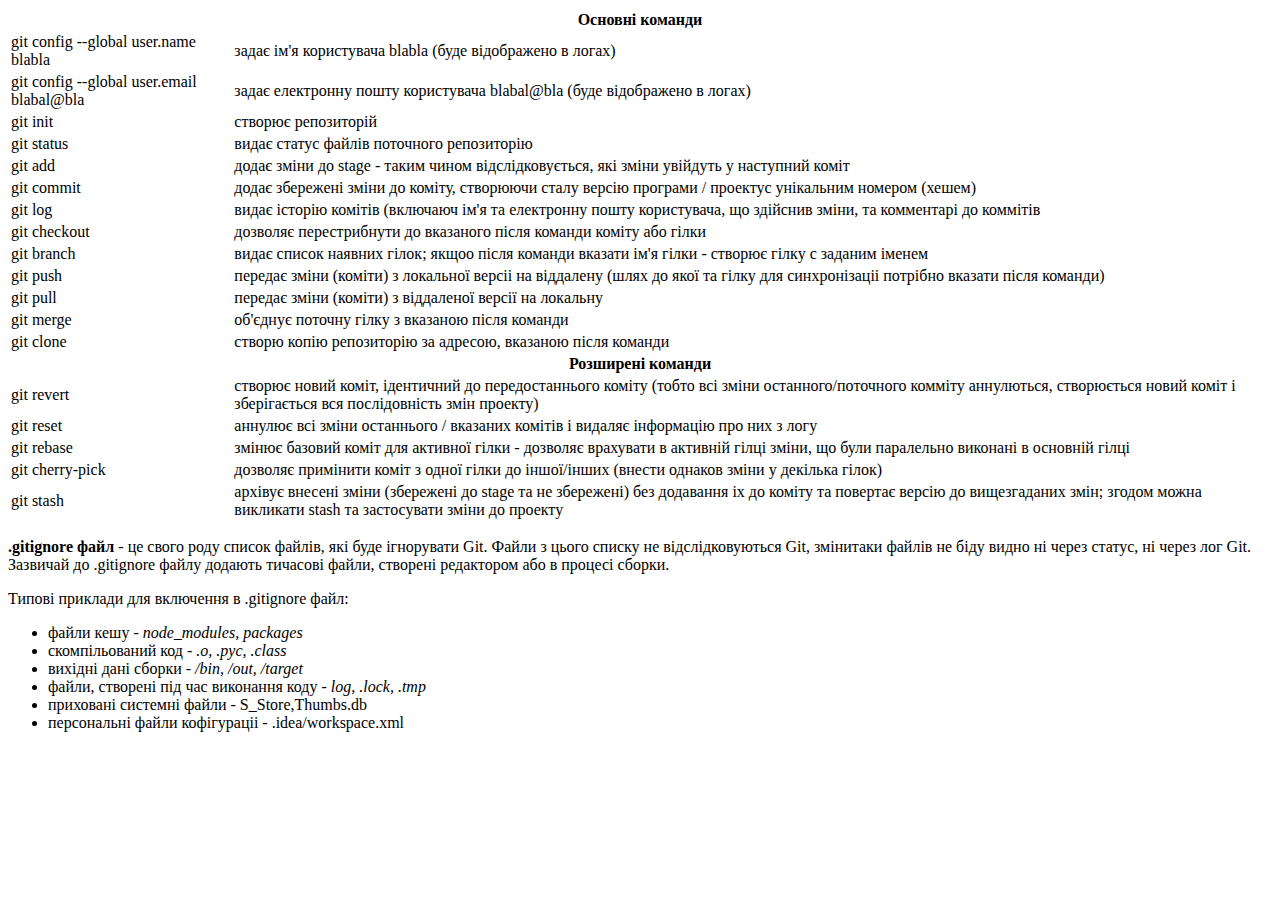
<file: hw1/index.html>
<!DOCTYPE html>
<html lang="en">
  <head>
    <meta charset="UTF-8" />
    <meta name="viewport" content="width=device-width, initial-scale=1.0" />
    <title>Git</title>
  </head>

  <body font-family: sans-serif>
    <!--Tips in table-->
    <table align="center">
      <thead>
        <th colspan="2">Основні команди</th>
      </thead>
      <tbody>
        <tr>
          <td>git config --global user.name blabla</td>
          <td>задає ім'я користувача blabla (буде відображено в логах)</td>
        </tr>
        <tr>
          <td>git config --global user.email blabal@bla</td>
          <td>
            задає електронну пошту користувача blabal@bla (буде відображено в
            логах)
          </td>
        </tr>
        <tr>
          <td>git init</td>
          <td>створює репозиторій</td>
        </tr>

        <tr>
          <td>git status</td>
          <td>видає статус файлів поточного репозиторію</td>
        </tr>
        <tr>
          <td>git add</td>
          <td>
            додає зміни до stage - таким чином відслідковується, які зміни
            увійдуть у наступний коміт
          </td>
        </tr>
        <tr>
          <td>git commit</td>
          <td>
            додає збережені зміни до коміту, створюючи сталу версію програми /
            проектус унікальним номером (хешем)
          </td>
        </tr>
        <tr>
          <td>git log</td>
          <td>
            видає історію комітів (включаюч ім'я та електронну пошту
            користувача, що здійснив зміни, та комментарі до коммітів
          </td>
        </tr>
        <tr>
          <td>git checkout</td>
          <td>
            дозволяє перестрибнути до вказаного після команди коміту або гілки
          </td>
        </tr>
        <tr>
          <td>git branch</td>
          <td>
            видає список наявних гілок; якщоо після команди вказати ім'я гілки -
            створює гілку с заданим іменем
          </td>
        </tr>
        <tr>
          <td>git push</td>
          <td>
            передає зміни (коміти) з локальної версіі на віддалену (шлях до якої
            та гілку для синхронізаціі потрібно вказати після команди)
          </td>
        </tr>
        <tr>
          <td>git pull</td>
          <td>передає зміни (коміти) з віддаленої версії на локальну</td>
        </tr>
        <tr>
          <td>git merge</td>
          <td>об'єднує поточну гілку з вказаною після команди</td>
        </tr>
        <tr>
          <td>git clone</td>
          <td>створю копію репозиторію за адресою, вказаною після команди</td>
        </tr>
      </tbody>
      <thead>
        <th colspan="2">Розширені команди</th>
      </thead>
      <tbody>
        <tr>
          <td>git revert</td>
          <td>
            створює новий коміт, ідентичний до передостаннього коміту (тобто всі
            зміни останного/поточного комміту аннулються, створюється новий
            коміт і зберігається вся послідовність змін проекту)
          </td>
        </tr>
        <tr>
          <td>git reset</td>
          <td>
            аннулює всі зміни останнього / вказаних комітів і видаляє інформацію
            про них з логу
          </td>
        </tr>
        <tr>
          <td>git rebase</td>
          <td>
            змінює базовий коміт для активної гілки - дозволяє врахувати в
            активній гілці зміни, що були паралельно виконані в основній гілці
          </td>
        </tr>
        <tr>
          <td>git cherry-pick</td>
          <td>
            дозволяє примінити коміт з одної гілки до іншої/інших (внести
            однаков зміни у декілька гілок)
          </td>
        </tr>
        <tr>
          <td>git stash</td>
          <td>
            архівує внесені зміни (збережені до stage та не збережені) без
            додавання іх до коміту та повертає версію до вищезгаданих змін;
            згодом можна викликати stash та застосувати зміни до проекту
          </td>
        </tr>
      </tbody>
    </table>

    <!--.gitignore file about-->
    <div>
      <p>
        <b>.gitignore файл</b> - це свого роду список файлів, які буде
        ігнорувати Git. Файли з цього списку не відслідковуються Git, змінитаки
        файлів не біду видно ні через статус, ні через лог Git. Зазвичай до
        .gitignore файлу додають тичасові файли, створені редактором або в
        процесі сборки.
      </p>
      <p>Типові приклади для включення в .gitignore файл:</p>
      <ul>
        <li>файли кешу - <i>node_modules, packages</i></li>
        <li>скомпільований код - <i>.o, .pyc, .class</i></li>
        <li>вихідні дані сборки - <i>/bin, /out, /target</i></li>
        <li>
          файли, створені під час виконання коду - <i>log, .lock, .tmp</i>
        </li>
        <li>приховані системні файли - S_Store,Thumbs.db</li>
        <li>персональні файли кофігураціі - .idea/workspace.xml</li>
      </ul>
    </div>
  </body>
</html>
</file>
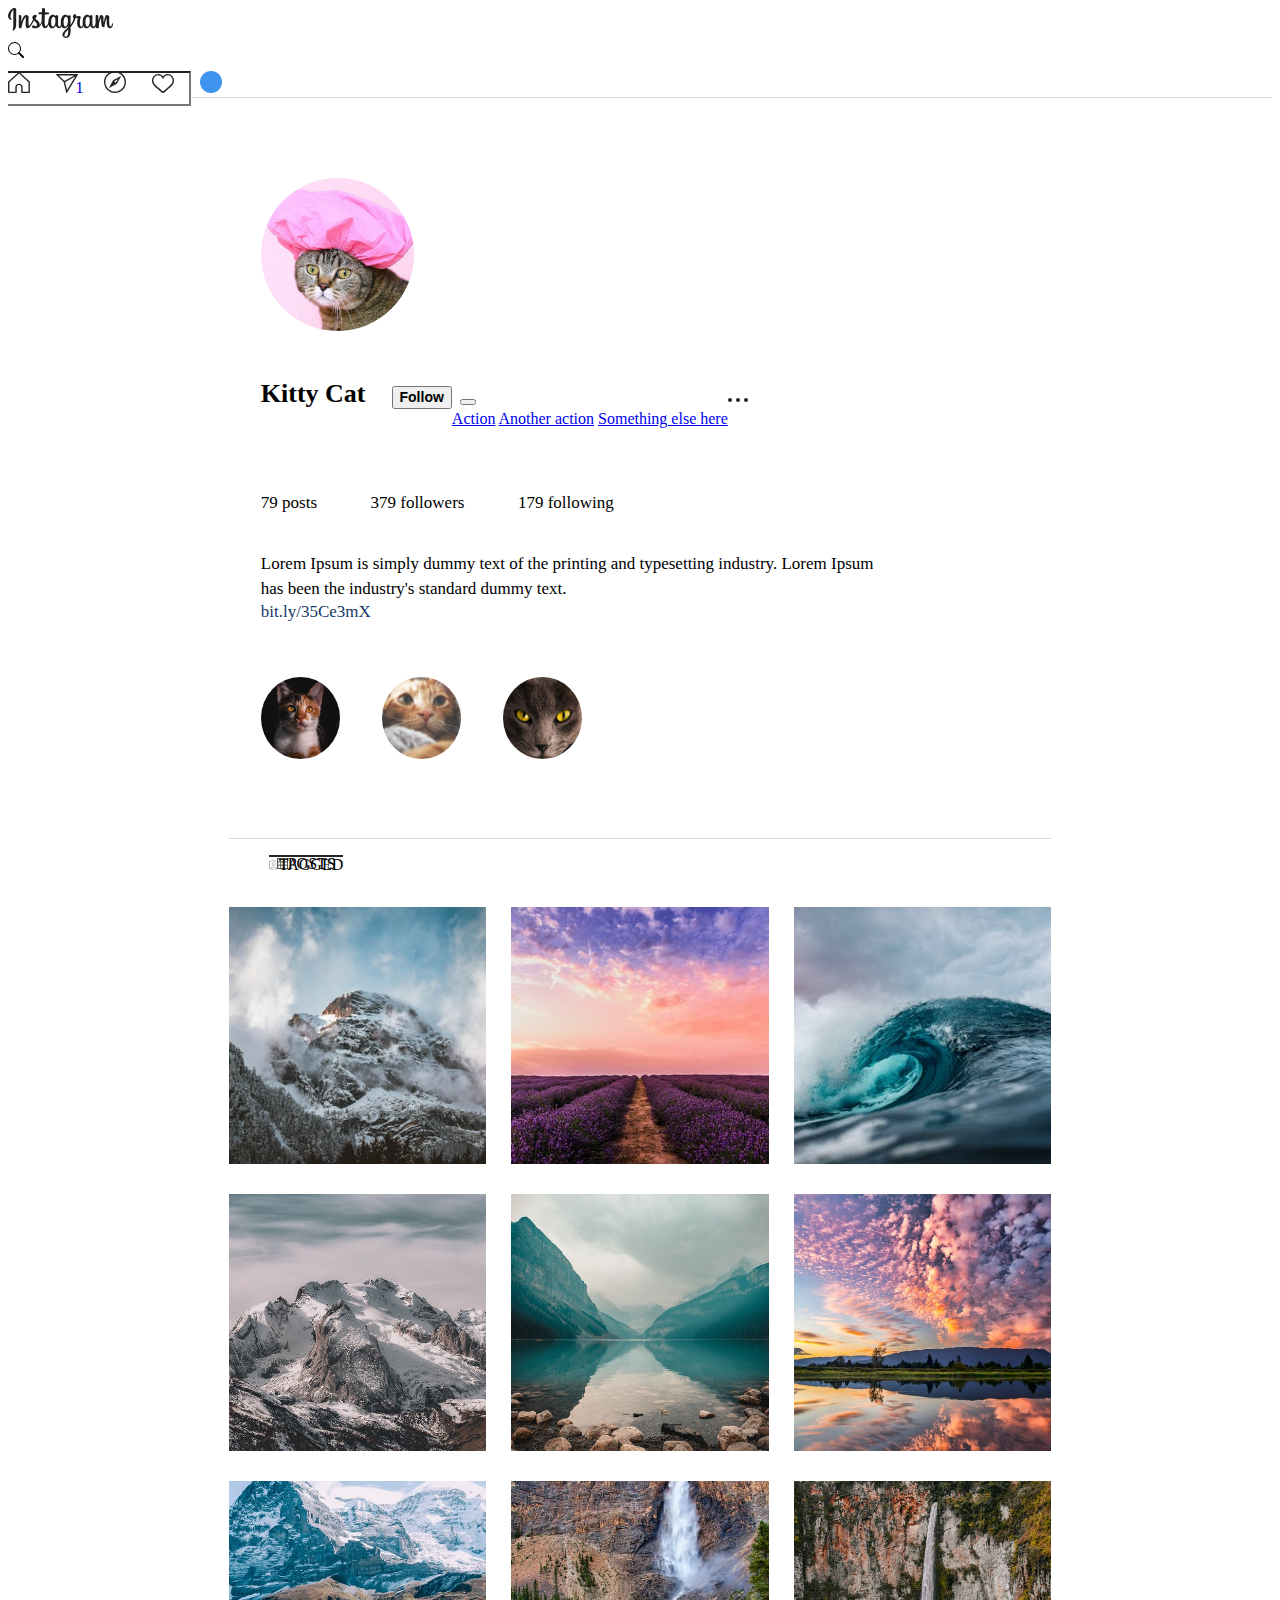
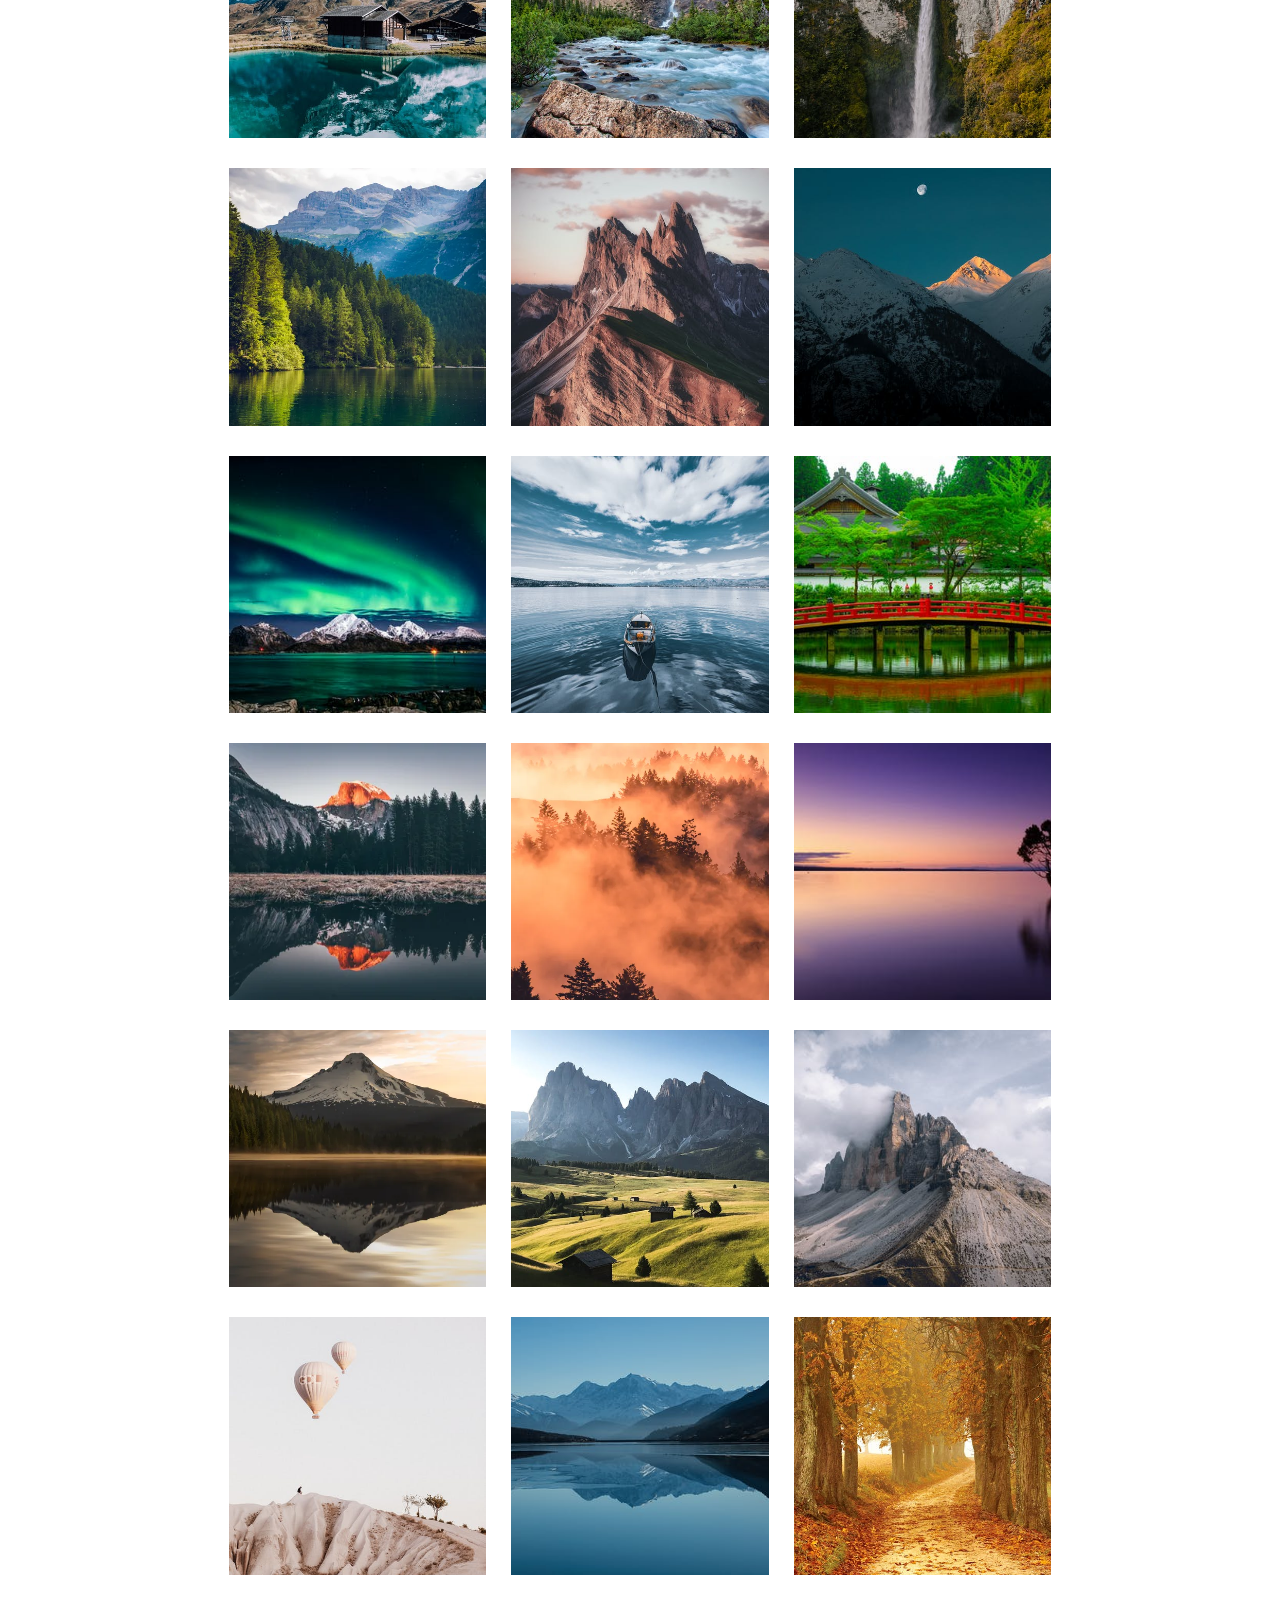
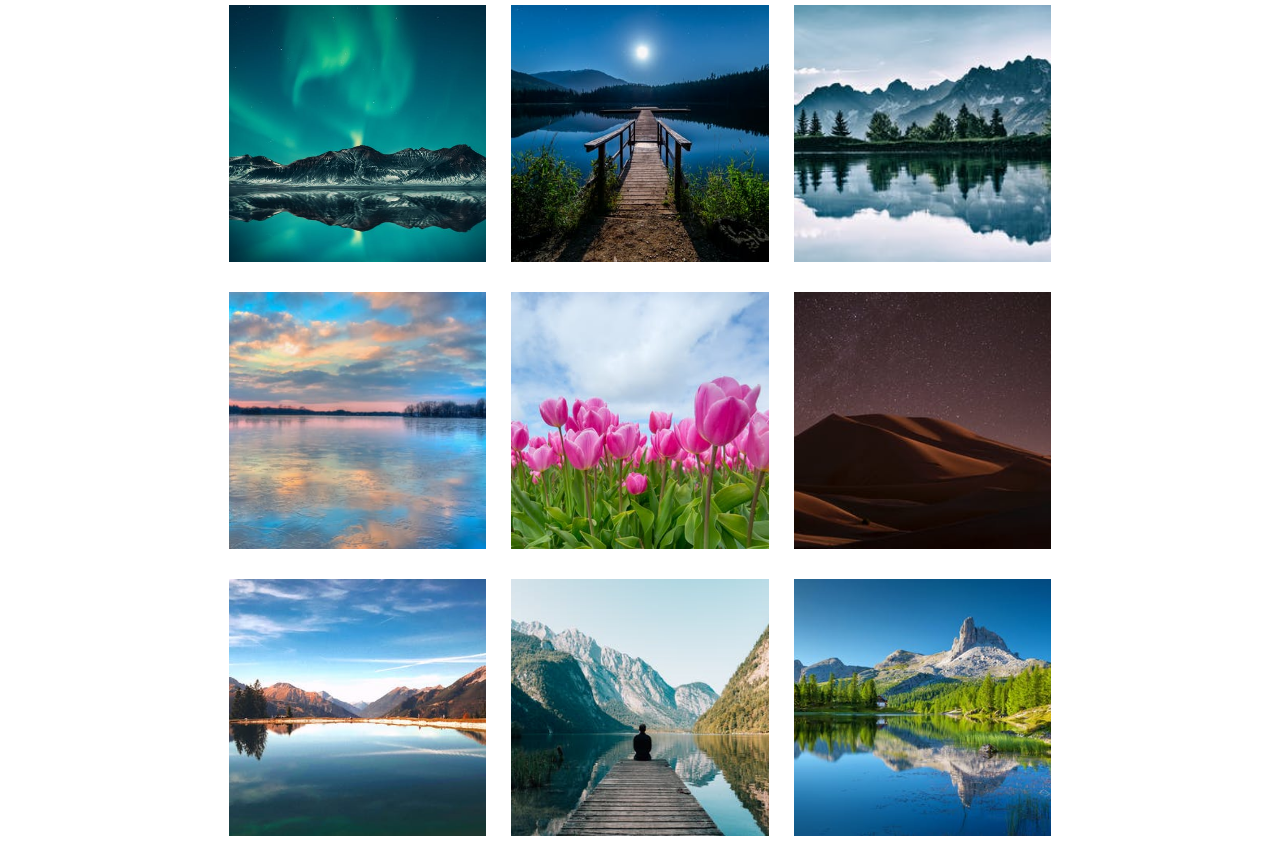
<file: hw10/index.html>
<!DOCTYPE html>
<html lang="en">

<head>
    <meta charset="UTF-8" />
    <meta name="viewport" content="width=device-width, initial-scale=1.0б shrink-to-fit=no" />

    <link rel="stylesheet" href="https://stackpath.bootstrapcdn.com/bootstrap/4.5.0/css/bootstrap.min.css"
        integrity="sha384-9aIt2nRpC12Uk9gS9baDl411NQApFmC26EwAOH8WgZl5MYYxFfc+NcPb1dKGj7Sk" crossorigin="anonymous">
   
 
    <link rel="stylesheet" href="index.css" />
    <title>HW_10</title>
</head>

<body>

    <nav class="navbar justify-content-around">
        <a class="navbar-brand" href="#">
            <img src="img/logo.svg" width="105" height="30" alt="Instagram" loading="lazy">
        </a>
        <div class="input-group">
            <div class="input-group-prepend">
                <span class="input-group-text"><svg width="1em" height="1em" viewBox="0 0 16 16" class="bi bi-search" fill="currentColor"
                    xmlns="http://www.w3.org/2000/svg">
                    <path fill-rule="evenodd"
                        d="M10.442 10.442a1 1 0 0 1 1.415 0l3.85 3.85a1 1 0 0 1-1.414 1.415l-3.85-3.85a1 1 0 0 1 0-1.415z" />
                    <path fill-rule="evenodd"
                        d="M6.5 12a5.5 5.5 0 1 0 0-11 5.5 5.5 0 0 0 0 11zM13 6.5a6.5 6.5 0 1 1-13 0 6.5 6.5 0 0 1 13 0z" />
                </svg></span>
            </div>
            <input class="form-control" aria-label="With textarea"></input>
        </div>
               
            <div class="navbar-nav flex-row">
                <a class="nav-item nav-link" href="#"><img src="img/home.svg" alt="Home"></a>
                <a class="nav-item nav-link" href="#"><img src="img/message.svg" alt="Direct mesages"><span class="badge badge-danger badge-message">1</span></a>
                <a class="nav-item nav-link" href="#"><img src="img/compass.svg" alt="Locations"></a>
                <a class="nav-item nav-link" href="#"><img src="img/heart.svg" alt="Liked posts"></a>
                <a class="nav-item nav-link" href="#"><img src="img/circle.svg" alt="Main page"></a>
            </div>
        
    </nav>

<div class="media">
    <img src="img/my_ava.jpeg" class="mr-3 my-ava" alt="This is my photo">
    <div class="media-body">
        <div class="heading-wrapper">
        <h5 class="mt-0">Kitty Cat</h5>
        <button type="button" class="btn btn-primary">Follow</button>
        <div class="btn-group">
        <div class="dropdown">
            <button class="btn btn-primary dropdown-toggle" type="button" id="dropdownMenuButton" data-toggle="dropdown"
                aria-haspopup="true" aria-expanded="false">                
            </button>
            <div class="dropdown-menu" aria-labelledby="dropdownMenuButton">
                <a class="dropdown-item" href="#">Action</a>
                <a class="dropdown-item" href="#">Another action</a>
                <a class="dropdown-item" href="#">Something else here</a>
            </div>
        </div>
        </div>
        <div class="dot-wrapper">
            <svg height="4" width="4">
                <circle cx="2" cy="2" r="2" stroke="black" stroke-width="0" fill="#262626" />
            </svg>
            <svg height="4" width="4">
                <circle cx="2" cy="2" r="2" stroke="black" stroke-width="0" fill="#262626" />
            </svg>
            <svg height="4" width="4">
                <circle cx="2" cy="2" r="2" stroke="black" stroke-width="0" fill="#262626" />
            </svg>            
    </div>
       
</div>
        <div class="wrap-stat">
            <p class="stat">79 posts</p>
            <p class="stat">379 followers</p>
            <p class="stat">179 following</p>
        </div>
        <p class="text" >Lorem Ipsum is simply dummy text of the printing and typesetting industry. Lorem Ipsum has been the industry's standard
        dummy text.</p>
        <a href="#" class="link">bit.ly/35Ce3mX</a>
    </div>
</div>
        <div class="reco-wrapper">
            <img src="img/ava1.jpeg" alt="Recommendations photos" class="reco-img">
            <img src="img/ava2.jpeg" alt="Recommendations photos" class="reco-img">
            <img src="img/ava3.jpeg" alt="Recommendations photos" class="reco-img">
        </div>

<div class="wrap-gallery">
    <div id="carouselExampleIndicators" class="carousel slide" data-ride="carousel">
        <ol class="carousel-indicators">
            <li data-target="#carouselExampleIndicators" data-slide-to="0" role="button"  class="active">
                <svg class="btn-img" width="11" height="11"
                    viewBox="0 0 11 11" fill="none" xmlns="http://www.w3.org/2000/svg">
                    <path  fill-rule="evenodd" clip-rule="evenodd"
                        d="M10.6333 0H0.366667C0.171111 0 0 0.171111 0 0.366667V10.6333C0 10.8289 0.171111 11 0.366667 11H10.6333C10.8289 11 11 10.8289 11 10.6333V0.366667C11 0.171111 10.8289 0 10.6333 0ZM0.733333 0.733333H3.42222V3.42222H0.733333V0.733333ZM0.733333 4.15556H3.42222V6.84444H0.733333V4.15556ZM3.42222 10.2667H0.733333V7.57778H3.42222V10.2667ZM6.84444 10.2667H4.15556V7.57778H6.84444V10.2667ZM6.84444 6.84444H4.15556V4.15556H6.84444V6.84444ZM6.84444 3.42222H4.15556V0.733333H6.84444V3.42222ZM10.2667 10.2667H7.57778V7.57778H10.2667V10.2667ZM10.2667 6.84444H7.57778V4.15556H10.2667V6.84444ZM10.2667 3.42222H7.57778V0.733333H10.2667V3.42222Z"
                        fill="#262626" />
                </svg>
                <span>Posts</span>
            </li>
            <li data-target="#carouselExampleIndicators" data-slide-to="1" role="button" >
                <svg  class="btn-img"  width="11" height="11" viewBox="0 0 11 11" fill="none" xmlns="http://www.w3.org/2000/svg">
                    <path 
                        d="M9.59575 1.18066H6.99787C6.88085 1.18066 6.76383 1.1339 6.67021 1.04038L5.73404 0.105207C5.59362 -0.0350691 5.38298 -0.0350691 5.24255 0.105207L4.30638 1.04038C4.21277 1.1339 4.09574 1.18066 3.97872 1.18066H1.40426C0.631915 1.18066 0 1.8119 0 2.58342V9.59724C0 10.3688 0.631915 11 1.40426 11H9.59575C10.3681 11 11 10.3688 11 9.59724V2.58342C11 1.8119 10.3681 1.18066 9.59575 1.18066ZM2.71489 10.2986C2.57447 10.2986 2.45745 10.1583 2.48085 10.0181C2.64468 9.26993 3.3 8.70882 4.07234 8.70882H6.88085C7.6766 8.70882 8.33191 9.26993 8.47234 10.0181C8.49574 10.1583 8.37872 10.2986 8.2383 10.2986H2.71489ZM10.2979 9.59724C10.2979 9.99469 9.99362 10.2986 9.59575 10.2986H9.45532C9.3383 10.2986 9.24468 10.2051 9.22128 10.0882C9.08085 8.91923 8.09787 8.00744 6.90426 8.00744H4.09574C2.90213 8.00744 1.89574 8.91923 1.77872 10.0882C1.75532 10.2051 1.6617 10.2986 1.54468 10.2986H1.40426C1.00638 10.2986 0.702128 9.99469 0.702128 9.59724V2.58342C0.702128 2.18597 1.00638 1.88204 1.40426 1.88204H4.00213C4.30638 1.88204 4.61064 1.76514 4.82128 1.53135L5.5 0.853347L6.17872 1.53135C6.38936 1.74176 6.69362 1.88204 6.99787 1.88204H9.59575C9.99362 1.88204 10.2979 2.18597 10.2979 2.58342V9.59724ZM5.5 2.81722C4.25957 2.81722 3.25319 3.82253 3.25319 5.06164C3.25319 6.30074 4.25957 7.30606 5.5 7.30606C6.74043 7.30606 7.74681 6.30074 7.74681 5.06164C7.74681 3.82253 6.74043 2.81722 5.5 2.81722ZM5.5 6.5813C4.65745 6.5813 3.95532 5.90329 3.95532 5.03826C3.95532 4.1966 4.63404 3.49522 5.5 3.49522C6.36596 3.49522 7.04468 4.17322 7.04468 5.03826C7.04468 5.87991 6.34255 6.5813 5.5 6.5813Z"
                        fill="#8E8E8E" />
                </svg>
                <span>Tagged</span>
            </li>
    
        </ol>
  
    
    <div class="carousel-inner">
        <div class="carousel-item active">
            <div class="container">
            <div class='img-wrap'><img src="img/pexels-photo-1130847.jpeg" aria-hidden="true" class="photo"></div>
            <div class='img-wrap'><img src="img/pexels-photo-1166209.jpeg" aria-hidden="true" class="photo"></div>
            <div class='img-wrap'><img src="img/pexels-photo-1295138.jpeg" aria-hidden="true" class="photo"></div>
            <div class='img-wrap'><img src="img/pexels-photo-1366919.jpeg" aria-hidden="true" class="photo"></div>
            <div class='img-wrap'><img src="img/pexels-photo-1450082.jpeg" aria-hidden="true" class="photo"></div>
            <div class='img-wrap'><img src="img/pexels-photo-1486974.jpeg" aria-hidden="true" class="photo"></div>
            <div class='img-wrap'><img src="img/pexels-photo-1586298.jpeg" aria-hidden="true" class="photo"></div>
            <div class='img-wrap'><img src="img/pexels-photo-1598073.jpeg" aria-hidden="true" class="photo"></div>
            <div class='img-wrap'><img src="img/pexels-photo-1620372.jpeg" aria-hidden="true" class="photo"></div>
            <div class='img-wrap'><img src="img/pexels-photo-1666021.webp" aria-hidden="true" class="photo"></div>
            <div class='img-wrap'><img src="img/pexels-photo-1670187.jpeg" aria-hidden="true" class="photo"></div>
            <div class='img-wrap'><img src="img/pexels-photo-1785493.jpeg" aria-hidden="true" class="photo"></div>
            <div class='img-wrap'><img src="img/pexels-photo-1933239.jpeg" aria-hidden="true" class="photo"></div>
            <div class='img-wrap'><img src="img/pexels-photo-2123573.jpeg" aria-hidden="true" class="photo"></div>
            <div class='img-wrap'><img src="img/pexels-photo-234510.jpeg" aria-hidden="true" class="photo"></div>
        </div>
        </div> 

        <div class="carousel-item">
            <div class="container">
            <div class='img-wrap'><img src="img/pexels-photo-2440021.webp" aria-hidden="true" class="photo"></div>
            <div class='img-wrap'><img src="img/pexels-photo-2440061.webp" aria-hidden="true" class="photo"></div>
            <div class='img-wrap'><img src="img/pexels-photo-258109.jpeg" aria-hidden="true" class="photo"></div>
            <div class='img-wrap'><img src="img/pexels-photo-2613946.webp" aria-hidden="true" class="photo"></div>
            <div class='img-wrap'><img src="img/pexels-photo-2664483.jpeg" aria-hidden="true" class="photo"></div>
            <div class='img-wrap'><img src="img/pexels-photo-3022417.jpeg" aria-hidden="true" class="photo"></div>
            <div class='img-wrap'><img src="img/pexels-photo-3377538.jpeg" aria-hidden="true" class="photo"></div>
            <div class='img-wrap'><img src="img/pexels-photo-346529.jpeg" aria-hidden="true" class="photo"></div>
            <div class='img-wrap'><img src="img/pexels-photo-358238.jpeg" aria-hidden="true" class="photo"></div>
            <div class='img-wrap'><img src="img/pexels-photo-3617500.jpeg" aria-hidden="true" class="photo"></div>
            <div class='img-wrap'><img src="img/pexels-photo-414612.jpeg" aria-hidden="true" class="photo"></div>
            <div class='img-wrap'><img src="img/pexels-photo-459225.jpeg" aria-hidden="true" class="photo"></div>
            <div class='img-wrap'><img src="img/pexels-photo-53893.jpeg" aria-hidden="true" class="photo"></div>
            <div class='img-wrap'><img src="img/pexels-photo-589697.jpeg" aria-hidden="true" class="photo"></div>
            <div class='img-wrap'><img src="img/pexels-photo-847402.jpeg" aria-hidden="true" class="photo"></div>
            <div class='img-wrap'><img src="img/pexels-photo-620337.jpeg" aria-hidden="true" class="photo"></div>
            <div class='img-wrap'><img src="img/pexels-photo-747964.jpeg" aria-hidden="true" class="photo"></div>
            <div class='img-wrap'><img src="img/pexels-photo-753325.jpeg" aria-hidden="true" class="photo"></div>
        </div> 
        </div>
        
    </div>

    
</div>


<script src="https://code.jquery.com/jquery-3.5.1.slim.min.js"
    integrity="sha384-DfXdz2htPH0lsSSs5nCTpuj/zy4C+OGpamoFVy38MVBnE+IbbVYUew+OrCXaRkfj"
    crossorigin="anonymous"></script>
<script src="https://cdn.jsdelivr.net/npm/popper.js@1.16.0/dist/umd/popper.min.js"
    integrity="sha384-Q6E9RHvbIyZFJoft+2mJbHaEWldlvI9IOYy5n3zV9zzTtmI3UksdQRVvoxMfooAo"
    crossorigin="anonymous"></script>
<script src="https://stackpath.bootstrapcdn.com/bootstrap/4.5.0/js/bootstrap.min.js"
    integrity="sha384-OgVRvuATP1z7JjHLkuOU7Xw704+h835Lr+6QL9UvYjZE3Ipu6Tp75j7Bh/kR0JKI"
    crossorigin="anonymous"></script>
    <script>
        $('.carousel').carousel()
    </script>
</body>
</html>
</file>
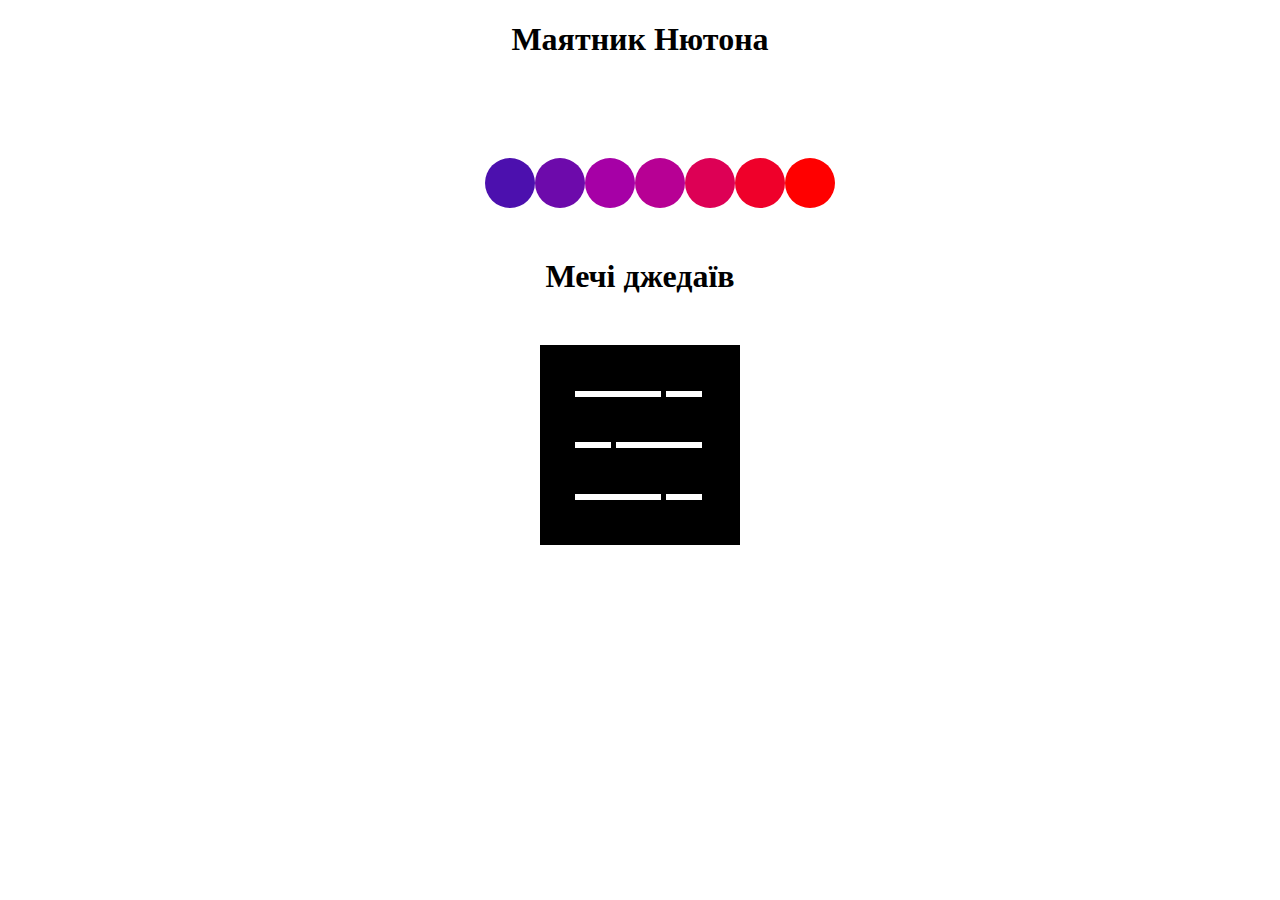
<file: hw11/index.html>
<!DOCTYPE html>
<html lang="en">

<head>
    <meta charset="UTF-8" />
    <meta name="viewport" content="width=device-width, initial-scale=1.0б shrink-to-fit=no" />
    <link href="http://site.kz/css/reset.css" rel="stylesheet" type="text/css" />
   
    <link rel="stylesheet" href="index.css" />
    <title>HW_11</title>
</head>

<body>
    <h1>Маятник Нютона</h1>
<ul class="wrap-cradle">
    <li class="ball"></li>
    <li class="ball"></li>
    <li class="ball"></li>
    <li class="ball"></li>
    <li class="ball"></li>
    <li class="ball"></li>
    <li class="ball"></li>
</ul>


    <h1>Мечі джедаїв</h1>
    <div class="wrap-swords">
        <div class="sward hide">

            <div class="long-sward"></div>
            <div class="short-sward"></div>
        </div>

        <div class="sward top">

            <div class="short-sward green"></div>
            <div class="long-sward green"></div>
        </div>

        <div class="sward under">
            <div class="long-sward red"></div>
            <div class="short-sward red"></div>
        </div>

    </div>
    
</body>

</html>
</file>
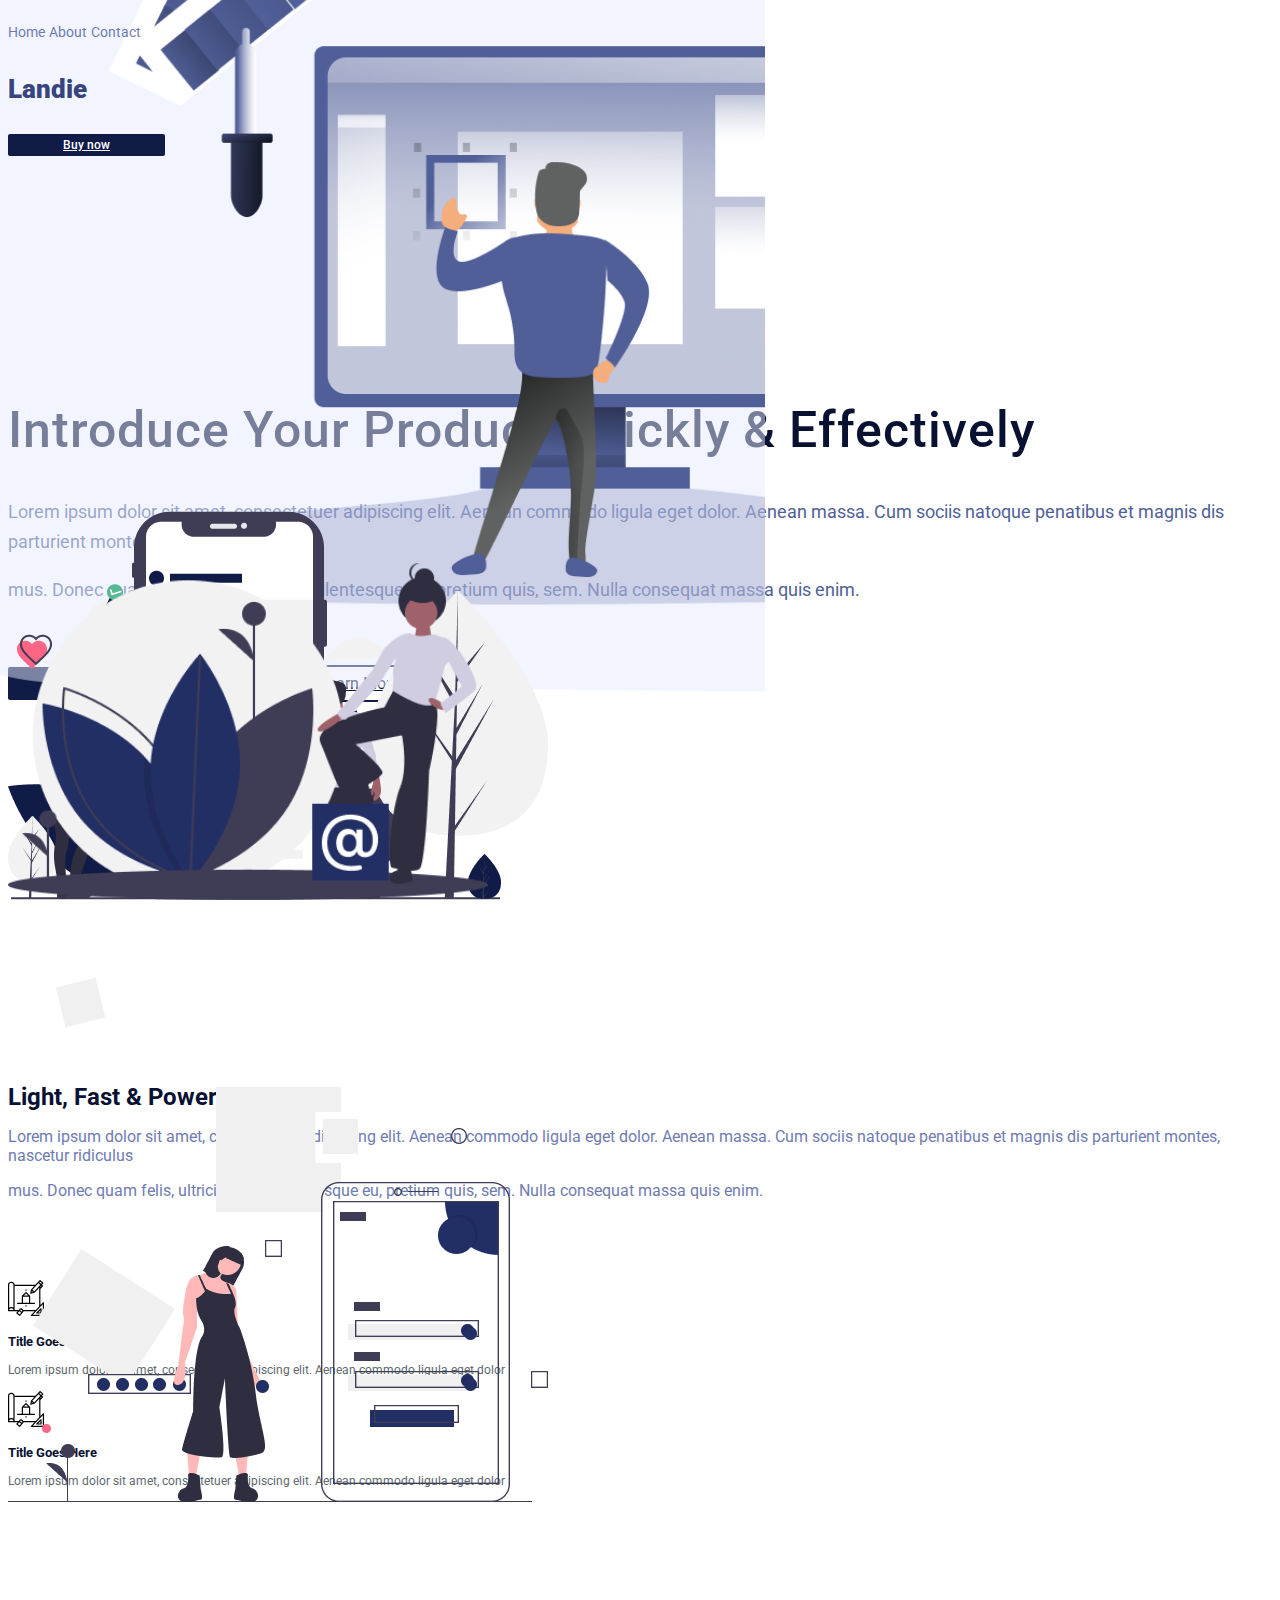
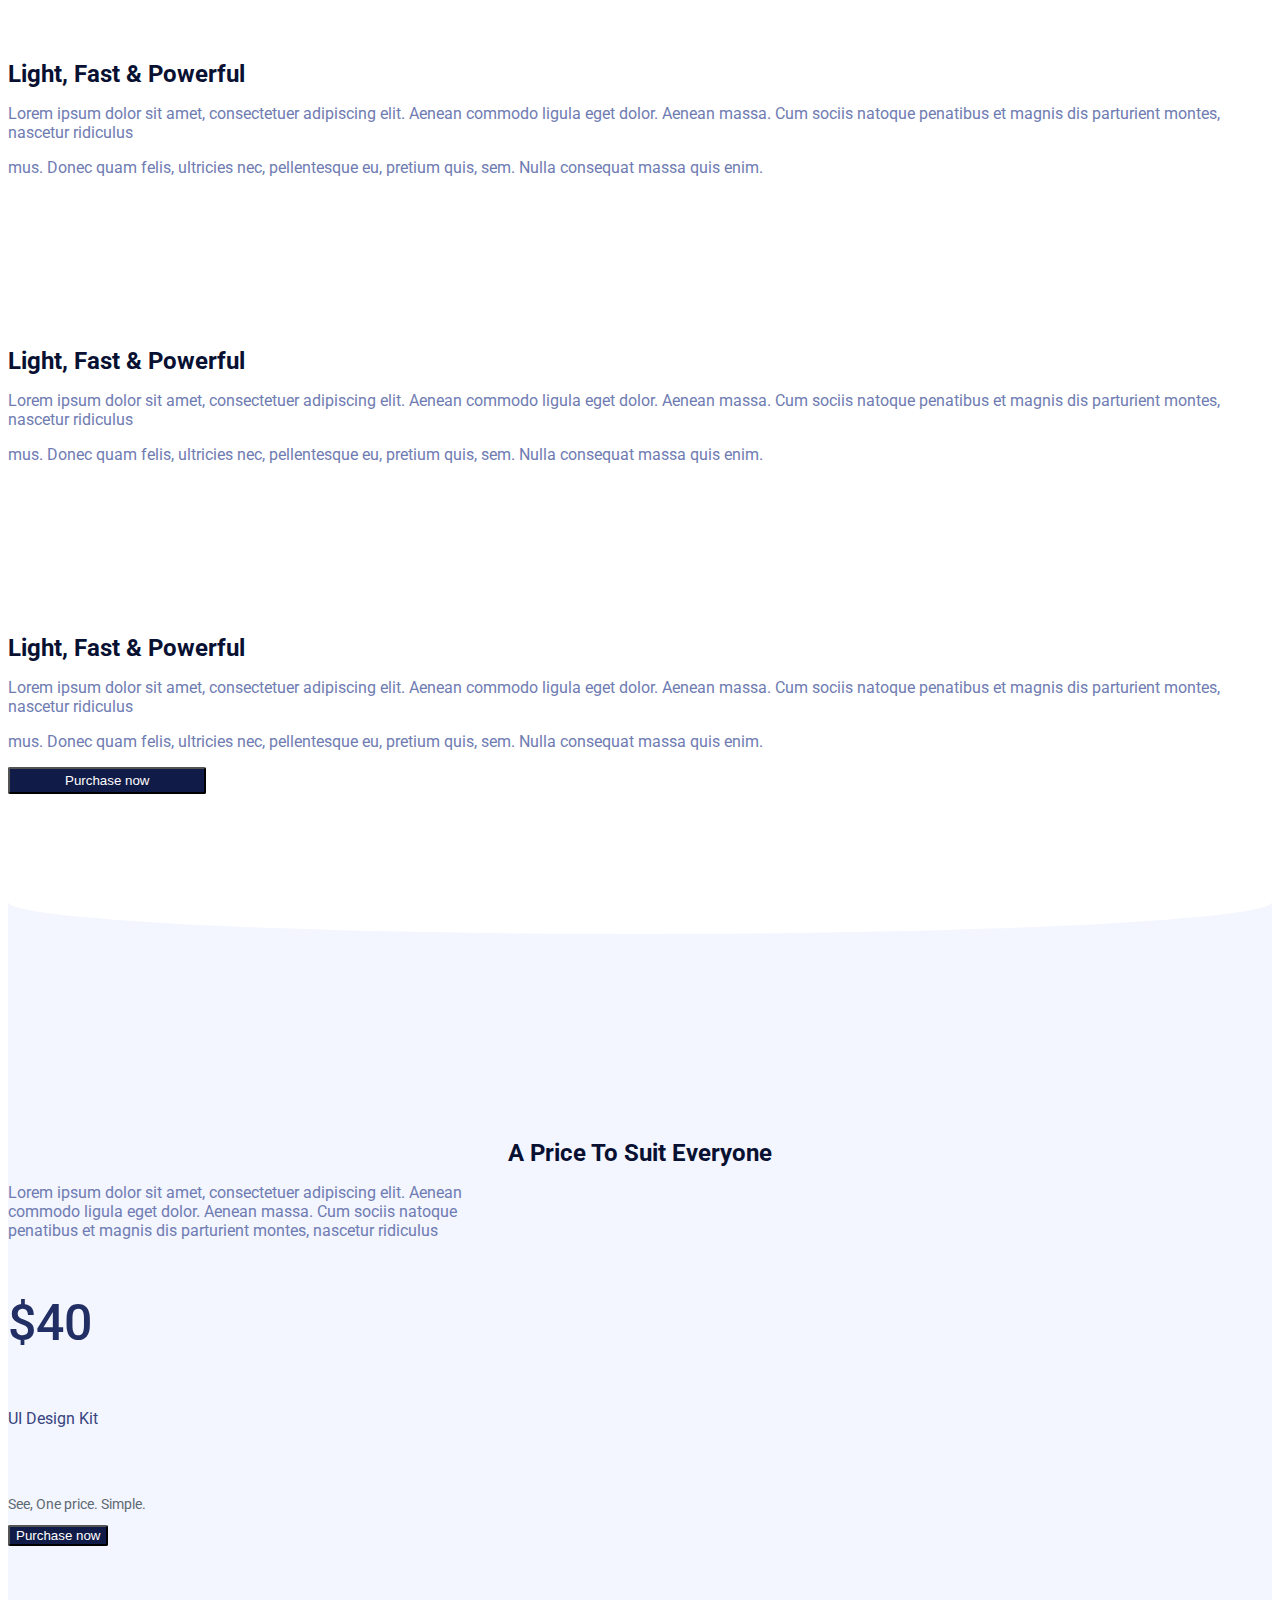
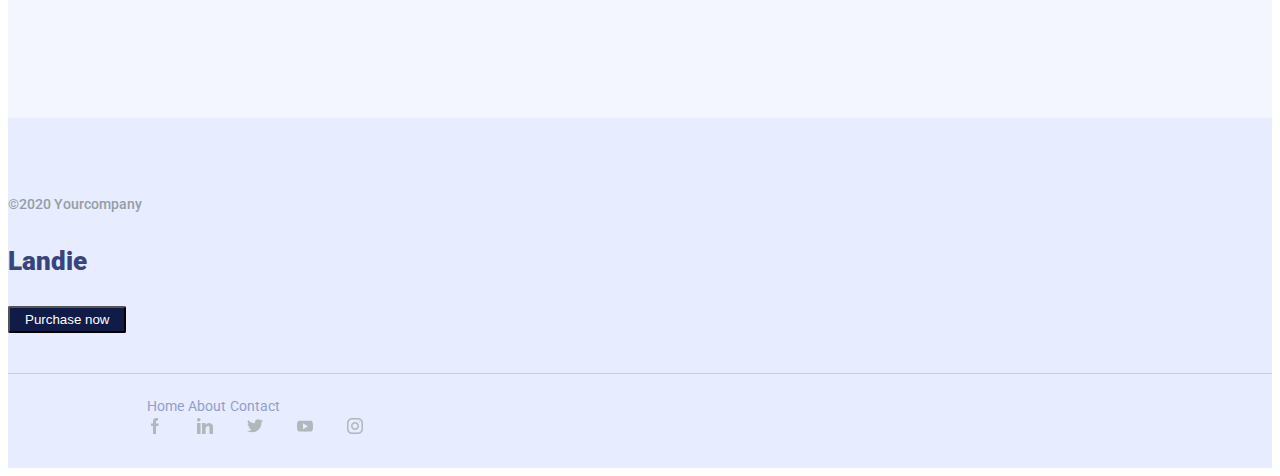
<file: hw12/index.html>
<!DOCTYPE html>
<html lang="en">

<head>
    <meta charset="UTF-8" />
    <meta name="viewport" content="width=device-width, initial-scale=1.0б shrink-to-fit=no" />
    <link href="https://fonts.googleapis.com/css2?family=Roboto:wght@400;500;700&display=swap" rel="stylesheet">
    <link rel="stylesheet" href="https://stackpath.bootstrapcdn.com/bootstrap/4.5.0/css/bootstrap.min.css"
        integrity="sha384-9aIt2nRpC12Uk9gS9baDl411NQApFmC26EwAOH8WgZl5MYYxFfc+NcPb1dKGj7Sk" crossorigin="anonymous">

    <link rel="stylesheet" href="index.css" />
    <title>HW_12</title>
</head>

<body>

    <nav class="nav justify-content-around">
        <div class="nav-item d-flex justify-content-between">
            <a class="nav-link active" href="#">Home</a>
            <a class="nav-link active" href="#">About</a>
            <a class="nav-link active" href="#">Contact</a>
        </div>
        <div class="nav-item">
            <p class="logo">Landie</p>
        </div>
        <div class="nav-item">
            <a class="btn dark-blue" href="#" role="button">Buy now</a>
        </div>
        
    </nav>

    <header class="container">
        <div class="row">
            <div class="text-wrapper col-6">
                <h1>Introduce Your Product Quickly & Effectively</h2>
                <p>Lorem ipsum dolor sit amet, consectetuer adipiscing elit. Aenean commodo ligula eget dolor. Aenean massa.
                    Cum sociis
                    natoque penatibus et magnis dis parturient montes, nascetur ridiculus
                </p>
                <p>mus. Donec quam felis, ultricies nec, pellentesque eu, pretium quis, sem. Nulla consequat massa quis
                    enim.</p>
                <div class="btn-wrapper d-flex">
                    <a class="btn dark-blue"  href="#" role="button">Purchase UI Kit</a>
                    <a class="btn light" href="#" role="button">Learn More</a>
                </div>
             </div>
            <div class="col-6">
            <img 
            sizes="(max-width: 1023px) 100vw, 1023px"
            srcset="
            img/img-top_dlx8di_c_scale,w_200.png 200w,
            img/img-top_dlx8di_c_scale,w_403.png 403w,
            img/img-top_dlx8di_c_scale,w_556.png 556w,
            img/img-top_dlx8di_c_scale,w_688.png 688w,
            img/img-top_dlx8di_c_scale,w_803.png 803w,
            img/img-top_dlx8di_c_scale,w_1023.png 1023w"
            src="img/img-top_dlx8di_c_scale,w_1023.png"
            aria-hidden="true" class="image-main">
            </div>

        </div>
    </header>




    <div class="container">
        <div class="row">
            <div class="text-wrapper col-5">
            <h2 >Light, Fast & Powerful</h2>
            <p>Lorem ipsum dolor sit amet, consectetuer adipiscing elit. Aenean commodo ligula eget dolor. Aenean massa. Cum sociis
            natoque penatibus et magnis dis parturient montes, nascetur ridiculus
            </p>
            <p>mus. Donec quam felis, ultricies nec, pellentesque eu, pretium quis, sem. Nulla consequat massa quis enim.</p>
            <div class="row">
                <div class="col-6 flex-column">
                    <svg width="36" height="36" viewBox="0 0 36 36" fill="none" xmlns="http://www.w3.org/2000/svg">
                        <path fill-rule="evenodd" clip-rule="evenodd"
                            d="M35.6226 22.2396C35.3938 22.1487 35.1326 22.2056 34.9626 22.3835L32.4001 25.0769V9.07898H32.4031L34.8481 6.43916C35.073 6.19611 35.0582 5.81629 34.8148 5.59136L34.8143 5.59081L33.9343 4.77184L35.1571 3.45193C35.3817 3.2086 35.3666 2.82905 35.1233 2.6044L32.4833 0.15957C32.2402 -0.0653583 31.8606 -0.0508025 31.6357 0.192527L27.3697 4.79848H6.60004C6.59811 3.14241 5.25613 1.80053 3.59995 1.79861H3.00009C1.3439 1.80053 0.00192261 3.14241 0 4.79848V30.5966C0 30.9278 0.268616 31.1964 0.600128 31.1964H9.6828L8.42267 32.7094C8.21091 32.9642 8.24551 33.3424 8.50012 33.5542L11.2668 35.8575C11.5214 36.0696 11.8998 36.035 12.1119 35.7804L12.1122 35.7801L15.1831 32.0909C15.3951 31.8355 15.5316 31.5254 15.5767 31.1964H26.571L22.965 34.9828C22.7368 35.2229 22.7464 35.6027 22.9864 35.8309C23.0979 35.9369 23.246 35.9962 23.4001 35.996H35.3999C35.7314 35.996 36 35.7274 36 35.3962V22.7971C36 22.5516 35.8506 22.3308 35.6226 22.2396ZM33.5597 6.05832L32.3998 7.31286V6.43045L33.1197 5.65048L33.5597 6.05832ZM31.2 5.96V5.95149H31.2071L32.2385 4.8381L30.4763 3.20785L24.3635 9.81344L26.1257 11.4437L31.2 5.96ZM24.9732 12.011L23.593 12.4136L23.8877 11.0061L24.9732 12.011ZM33.8683 3.07595L32.107 1.44653L31.2915 2.32729L33.0532 3.95836L33.8683 3.07595ZM3.00049 2.99851H3.60034C4.5946 2.99851 5.40045 3.8043 5.40045 4.79849V27.6124C4.88409 27.2153 4.25156 26.9988 3.60034 26.9966H3.00049C2.349 26.9988 1.71674 27.2153 1.20038 27.6124V4.79849C1.20038 3.8043 2.00623 2.99851 3.00049 2.99851ZM3.60034 28.1966H3.00049C2.00623 28.1966 1.20038 29.0027 1.20038 29.9966H5.40045C5.40045 29.0027 4.5946 28.1966 3.60034 28.1966ZM14.2611 31.3235L13.8771 31.7843L12.0328 30.2491L12.4162 29.7877C12.6282 29.5331 13.0064 29.4985 13.261 29.7105C13.2613 29.7105 13.2613 29.7108 13.2616 29.7108L14.1836 30.4765C14.4385 30.6883 14.4734 31.0664 14.2616 31.3213L14.2611 31.3218V31.3235ZM9.72949 33.0162L11.5741 34.5514L13.1094 32.7066L11.2651 31.1711L9.72949 33.0162ZM15.3247 29.9966C15.225 29.8304 15.099 29.6818 14.9515 29.5563L14.0294 28.789C13.2654 28.1529 12.1305 28.2564 11.4944 29.0205L10.6803 29.9966H6.60022V5.99843H26.2597L23.0756 9.43909C23.03 9.49045 22.9937 9.54977 22.9688 9.61376C22.9616 9.63106 22.9561 9.64726 22.9501 9.66539C22.9479 9.67226 22.9451 9.67917 22.9424 9.68616C22.938 9.69735 22.9336 9.70876 22.9308 9.72059L22.2145 13.1451C22.147 13.4694 22.3552 13.7872 22.6795 13.8547C22.7759 13.8748 22.8756 13.8709 22.9698 13.8435L26.33 12.8644C26.3384 12.8617 26.346 12.8579 26.3536 12.8541C26.3602 12.8508 26.3668 12.8476 26.3737 12.8451C26.3888 12.8397 26.4044 12.832 26.4207 12.824C26.4879 12.7935 26.5489 12.7504 26.6006 12.6974L31.2003 7.72672V26.3367L27.7143 29.9966H15.3247ZM24.7997 34.796H34.8V24.2968L24.7997 34.796ZM28.8005 33.5962C28.5577 33.5962 28.3388 33.4501 28.246 33.226C28.1532 33.0019 28.2045 32.7437 28.3762 32.572L32.5763 28.3726C32.6886 28.26 32.8413 28.1968 33.0003 28.1968C33.3316 28.1968 33.6005 28.4651 33.6005 28.7966V32.9964C33.6005 33.3276 33.3318 33.5962 33.0003 33.5962H28.8005ZM32.4003 32.3962V30.2447L30.2486 32.3962H32.4003ZM22.2001 22.7971H26.3999C26.7314 22.7971 27 23.0656 27 23.3969C27 23.7283 26.7314 23.9969 26.4001 23.9969H9.60013C9.26862 23.9969 9 23.7283 9 23.3969C9 23.0656 9.26862 22.7971 9.60013 22.7971H13.7999V16.1975C13.8005 16.0385 13.8634 15.8858 13.9752 15.7726L17.5751 12.173C17.8094 11.9387 18.1892 11.9387 18.4235 12.173L22.0235 15.7726C22.1358 15.8855 22.1992 16.0382 22.2001 16.1975V22.7971ZM20.1521 15.5974L18.0004 13.4459L15.8488 15.5974H20.1521ZM14.9999 16.7974H21.0001V22.7971H14.9999V16.7974ZM17.3997 9.59816H18.6V10.7981H17.3997V9.59816ZM18.6 25.1969H17.3997V26.3968H18.6V25.1969Z"
                            fill="black" />
                    </svg>
                    <h5>Title Goes Here</h5>
                    <p class='sub-txt' >Lorem ipsum dolor sit amet, consectetuer adipiscing elit. Aenean commodo ligula eget dolor</p>
                </div>
                <div class="col-6 flex-column">
                    <svg width="36" height="36" viewBox="0 0 36 36" fill="none" xmlns="http://www.w3.org/2000/svg">
                        <path fill-rule="evenodd" clip-rule="evenodd"
                            d="M35.6226 22.2396C35.3938 22.1487 35.1326 22.2056 34.9626 22.3835L32.4001 25.0769V9.07898H32.4031L34.8481 6.43916C35.073 6.19611 35.0582 5.81629 34.8148 5.59136L34.8143 5.59081L33.9343 4.77184L35.1571 3.45193C35.3817 3.2086 35.3666 2.82905 35.1233 2.6044L32.4833 0.15957C32.2402 -0.0653583 31.8606 -0.0508025 31.6357 0.192527L27.3697 4.79848H6.60004C6.59811 3.14241 5.25613 1.80053 3.59995 1.79861H3.00009C1.3439 1.80053 0.00192261 3.14241 0 4.79848V30.5966C0 30.9278 0.268616 31.1964 0.600128 31.1964H9.6828L8.42267 32.7094C8.21091 32.9642 8.24551 33.3424 8.50012 33.5542L11.2668 35.8575C11.5214 36.0696 11.8998 36.035 12.1119 35.7804L12.1122 35.7801L15.1831 32.0909C15.3951 31.8355 15.5316 31.5254 15.5767 31.1964H26.571L22.965 34.9828C22.7368 35.2229 22.7464 35.6027 22.9864 35.8309C23.0979 35.9369 23.246 35.9962 23.4001 35.996H35.3999C35.7314 35.996 36 35.7274 36 35.3962V22.7971C36 22.5516 35.8506 22.3308 35.6226 22.2396ZM33.5597 6.05832L32.3998 7.31286V6.43045L33.1197 5.65048L33.5597 6.05832ZM31.2 5.96V5.95149H31.2071L32.2385 4.8381L30.4763 3.20785L24.3635 9.81344L26.1257 11.4437L31.2 5.96ZM24.9732 12.011L23.593 12.4136L23.8877 11.0061L24.9732 12.011ZM33.8683 3.07595L32.107 1.44653L31.2915 2.32729L33.0532 3.95836L33.8683 3.07595ZM3.00049 2.99851H3.60034C4.5946 2.99851 5.40045 3.8043 5.40045 4.79849V27.6124C4.88409 27.2153 4.25156 26.9988 3.60034 26.9966H3.00049C2.349 26.9988 1.71674 27.2153 1.20038 27.6124V4.79849C1.20038 3.8043 2.00623 2.99851 3.00049 2.99851ZM3.60034 28.1966H3.00049C2.00623 28.1966 1.20038 29.0027 1.20038 29.9966H5.40045C5.40045 29.0027 4.5946 28.1966 3.60034 28.1966ZM14.2611 31.3235L13.8771 31.7843L12.0328 30.2491L12.4162 29.7877C12.6282 29.5331 13.0064 29.4985 13.261 29.7105C13.2613 29.7105 13.2613 29.7108 13.2616 29.7108L14.1836 30.4765C14.4385 30.6883 14.4734 31.0664 14.2616 31.3213L14.2611 31.3218V31.3235ZM9.72949 33.0162L11.5741 34.5514L13.1094 32.7066L11.2651 31.1711L9.72949 33.0162ZM15.3247 29.9966C15.225 29.8304 15.099 29.6818 14.9515 29.5563L14.0294 28.789C13.2654 28.1529 12.1305 28.2564 11.4944 29.0205L10.6803 29.9966H6.60022V5.99843H26.2597L23.0756 9.43909C23.03 9.49045 22.9937 9.54977 22.9688 9.61376C22.9616 9.63106 22.9561 9.64726 22.9501 9.66539C22.9479 9.67226 22.9451 9.67917 22.9424 9.68616C22.938 9.69735 22.9336 9.70876 22.9308 9.72059L22.2145 13.1451C22.147 13.4694 22.3552 13.7872 22.6795 13.8547C22.7759 13.8748 22.8756 13.8709 22.9698 13.8435L26.33 12.8644C26.3384 12.8617 26.346 12.8579 26.3536 12.8541C26.3602 12.8508 26.3668 12.8476 26.3737 12.8451C26.3888 12.8397 26.4044 12.832 26.4207 12.824C26.4879 12.7935 26.5489 12.7504 26.6006 12.6974L31.2003 7.72672V26.3367L27.7143 29.9966H15.3247ZM24.7997 34.796H34.8V24.2968L24.7997 34.796ZM28.8005 33.5962C28.5577 33.5962 28.3388 33.4501 28.246 33.226C28.1532 33.0019 28.2045 32.7437 28.3762 32.572L32.5763 28.3726C32.6886 28.26 32.8413 28.1968 33.0003 28.1968C33.3316 28.1968 33.6005 28.4651 33.6005 28.7966V32.9964C33.6005 33.3276 33.3318 33.5962 33.0003 33.5962H28.8005ZM32.4003 32.3962V30.2447L30.2486 32.3962H32.4003ZM22.2001 22.7971H26.3999C26.7314 22.7971 27 23.0656 27 23.3969C27 23.7283 26.7314 23.9969 26.4001 23.9969H9.60013C9.26862 23.9969 9 23.7283 9 23.3969C9 23.0656 9.26862 22.7971 9.60013 22.7971H13.7999V16.1975C13.8005 16.0385 13.8634 15.8858 13.9752 15.7726L17.5751 12.173C17.8094 11.9387 18.1892 11.9387 18.4235 12.173L22.0235 15.7726C22.1358 15.8855 22.1992 16.0382 22.2001 16.1975V22.7971ZM20.1521 15.5974L18.0004 13.4459L15.8488 15.5974H20.1521ZM14.9999 16.7974H21.0001V22.7971H14.9999V16.7974ZM17.3997 9.59816H18.6V10.7981H17.3997V9.59816ZM18.6 25.1969H17.3997V26.3968H18.6V25.1969Z"
                            fill="black" />
                    </svg>
                    <h5>Title Goes Here</h5>
                    <p class='sub-txt'>Lorem ipsum dolor sit amet, consectetuer adipiscing elit. Aenean commodo ligula eget dolor</p>
                    </div>
            </div>
        </div>
            <div class="col-5">
                <img src="img/img1.png" aria-hidden="true" class="image img-md">
            </div>
        </div>
    </div>
    
    <div class="container">
        <div class="row">
            <div class="col-6">
                <img src="img/undraw_happy_news_hxmt.png" aria-hidden="true" class="image img-sm">
            </div>
            <div class="text-wrapper col-6">
                <h2>Light, Fast & Powerful</h2>
                <p>Lorem ipsum dolor sit amet, consectetuer adipiscing elit. Aenean commodo ligula eget dolor. Aenean massa.
                    Cum sociis
                    natoque penatibus et magnis dis parturient montes, nascetur ridiculus
                </p>
                <p>mus. Donec quam felis, ultricies nec, pellentesque eu, pretium quis, sem. Nulla consequat massa quis
                    enim.</p>
            </div>
            
        </div>
    </div>

    <div class="container">
        <div class="row">
            <div class="col-6">
                <img src="img/undraw_social_influencer_sgsv.png" aria-hidden="true" class="image img-md">
            </div>
            <div class="text-wrapper col-6">
                <h2>Light, Fast & Powerful</h2>
                <p>Lorem ipsum dolor sit amet, consectetuer adipiscing elit. Aenean commodo ligula eget dolor. Aenean massa.
                    Cum sociis
                    natoque penatibus et magnis dis parturient montes, nascetur ridiculus
                </p>
                <p>mus. Donec quam felis, ultricies nec, pellentesque eu, pretium quis, sem. Nulla consequat massa quis
                    enim.</p>
            </div>
    
        </div>
    </div>

    <div class="container">
        <div class="row">
            <div class="col-6">
                <img src="img/undraw_mention_6k5d.png" aria-hidden="true" class="image img-sm">
            </div>
            <div class="text-wrapper col-6">
                <h2>Light, Fast & Powerful</h2>
                <p>Lorem ipsum dolor sit amet, consectetuer adipiscing elit. Aenean commodo ligula eget dolor. Aenean massa.
                    Cum sociis
                    natoque penatibus et magnis dis parturient montes, nascetur ridiculus
                </p>
                <p>mus. Donec quam felis, ultricies nec, pellentesque eu, pretium quis, sem. Nulla consequat massa quis
                    enim.</p>
                <button type="button" class="btn dark-blue">Purchase now</button>
            </div>
    
        </div>
    </div>
    
    <div class="bottom-wrapper d-flex flex-column align-items-center">
        <h2>A Price To Suit Everyone</h2>
        <p class="text-center">Lorem ipsum dolor sit amet, consectetuer adipiscing elit. Aenean commodo ligula eget dolor. Aenean massa. Cum sociis
        natoque penatibus et magnis dis parturient montes, nascetur ridiculus</p>
        <p class="price">$40</p>
        <p class="product">UI Design Kit</p>
        <p class='moto'>See, One price. Simple.</p>
        <button type="button" class="btn dark-blue">Purchase now</button>  
    </div>

    <footer>
        <div class="top-footer d-flex justify-content-around">
            <p class="copyright">©2020 Yourcompany</p>
            <p class="logo">Landie</p>
            <button type="button" class="btn dark-blue">Purchase now</button>
        </div>
        <div class="bottom-footer d-flex justify-content-between">
            <div class="pages  d-flex justify-content-around">
                <a class="nav-link active" href="#">Home</a>
                <a class="nav-link active" href="#">About</a>
                <a class="nav-link active" href="#">Contact</a>
            </div>
            <div class="social-media  d-flex ">
                <a class="social-link" href="https://www.facebook.com">
                <svg width="16" height="16" viewBox="0 0 16 16" fill="none" xmlns="http://www.w3.org/2000/svg">
                    <path d="M9 5.5V3.5C9 2.948 9.448 2.5 10 2.5H11V0H9C7.343 0 6 1.343 6 3V5.5H4V8H6V16H9V8H11L12 5.5H9Z"
                        fill="#B0B8BC" />
                </svg></a>
                <a class="social-link" href="https://www.linkedin.com">
                <svg width="16" height="16" viewBox="0 0 16 16" fill="none" xmlns="http://www.w3.org/2000/svg">
                    <path fill-rule="evenodd" clip-rule="evenodd"
                        d="M3.5 1.75C3.5 2.7165 2.7165 3.5 1.75 3.5C0.783502 3.5 0 2.7165 0 1.75C0 0.783502 0.783502 0 1.75 0C2.7165 0 3.5 0.783502 3.5 1.75ZM0 5H3.578V16H0V5ZM13.2998 5.12119C13.2954 5.11973 13.2909 5.11825 13.2864 5.11678C13.2616 5.10856 13.2367 5.10033 13.21 5.093C13.162 5.082 13.114 5.073 13.065 5.065C12.875 5.027 12.667 5 12.423 5C10.337 5 9.014 6.517 8.578 7.103V5H5V16H8.578V10C8.578 10 11.282 6.234 12.423 9V16H16V8.577C16 6.915 14.861 5.53 13.324 5.129C13.3159 5.12643 13.3078 5.12382 13.2998 5.12119Z"
                        fill="#B0B8BC" />
                </svg></a>
                <a class="social-link" href="https://twitter.com">
                <svg width="16" height="16" viewBox="0 0 16 16" fill="none" xmlns="http://www.w3.org/2000/svg">
                    <path
                        d="M16 2.87225C15.405 3.13325 14.771 3.30625 14.11 3.39025C14.79 2.98425 15.309 2.34625 15.553 1.57725C14.919 1.95525 14.219 2.22225 13.473 2.37125C12.871 1.73025 12.013 1.33325 11.077 1.33325C9.261 1.33325 7.799 2.80725 7.799 4.61425C7.799 4.87425 7.821 5.12425 7.875 5.36225C5.148 5.22925 2.735 3.92225 1.114 1.93125C0.831 2.42225 0.665 2.98425 0.665 3.58925C0.665 4.72525 1.25 5.73225 2.122 6.31525C1.595 6.30525 1.078 6.15225 0.64 5.91125C0.64 5.92125 0.64 5.93425 0.64 5.94725C0.64 7.54125 1.777 8.86525 3.268 9.17025C3.001 9.24325 2.71 9.27825 2.408 9.27825C2.198 9.27825 1.986 9.26625 1.787 9.22225C2.212 10.5213 3.418 11.4763 4.852 11.5073C3.736 12.3803 2.319 12.9063 0.785 12.9063C0.516 12.9063 0.258 12.8943 0 12.8613C1.453 13.7983 3.175 14.3333 5.032 14.3333C11.068 14.3333 14.368 9.33325 14.368 4.99925C14.368 4.85425 14.363 4.71425 14.356 4.57525C15.007 4.11325 15.554 3.53625 16 2.87225Z"
                        fill="#B0B8BC" />
                </svg></a>
                <a class="social-link" href="https://www.youtube.com">
                <svg width="16" height="16" viewBox="0 0 16 16" fill="none" xmlns="http://www.w3.org/2000/svg">
                    <path fill-rule="evenodd" clip-rule="evenodd"
                        d="M13.456 2.75875C14.415 2.81275 14.886 2.95475 15.32 3.72675C15.772 4.49775 16 5.82575 16 8.16475V8.16775V8.17275C16 10.5007 15.772 11.8387 15.321 12.6017C14.887 13.3737 14.416 13.5137 13.457 13.5787C12.498 13.6337 10.089 13.6667 8.002 13.6667C5.911 13.6667 3.501 13.6337 2.543 13.5777C1.586 13.5127 1.115 13.3727 0.677 12.6007C0.23 11.8377 0 10.4997 0 8.17175V8.16975V8.16675V8.16375C0 5.82575 0.23 4.49775 0.677 3.72675C1.115 2.95375 1.587 2.81275 2.544 2.75775C3.501 2.69375 5.911 2.66675 8.002 2.66675C10.089 2.66675 12.498 2.69375 13.456 2.75875ZM11 8.16675L6 5.16675V11.1667L11 8.16675Z"
                        fill="#B0B8BC" />
                </svg></a>
                <a class="social-link" href="https://www.instagram.com">
                <svg width="16" height="16" viewBox="0 0 16 16" fill="none" xmlns="http://www.w3.org/2000/svg">
                    <path fill-rule="evenodd" clip-rule="evenodd"
                        d="M5 0H11C13.761 0 16 2.239 16 5V11C16 13.761 13.761 16 11 16H5C2.239 16 0 13.761 0 11V5C0 2.239 2.239 0 5 0ZM11 14.5C12.93 14.5 14.5 12.93 14.5 11V5C14.5 3.07 12.93 1.5 11 1.5H5C3.07 1.5 1.5 3.07 1.5 5V11C1.5 12.93 3.07 14.5 5 14.5H11ZM4 8C4 5.791 5.791 4 8 4C10.209 4 12 5.791 12 8C12 10.209 10.209 12 8 12C5.791 12 4 10.209 4 8ZM5.5 8C5.5 9.378 6.622 10.5 8 10.5C9.378 10.5 10.5 9.378 10.5 8C10.5 6.621 9.378 5.5 8 5.5C6.622 5.5 5.5 6.621 5.5 8ZM12.833 3.7C12.833 3.99437 12.5944 4.233 12.3 4.233C12.0057 4.233 11.767 3.99437 11.767 3.7C11.767 3.40564 12.0057 3.167 12.3 3.167C12.5944 3.167 12.833 3.40564 12.833 3.7Z"
                        fill="#B0B8BC" />
                </svg>
</a>
            </div>
        </div>
    </footer>
</body>

</html>
</file>
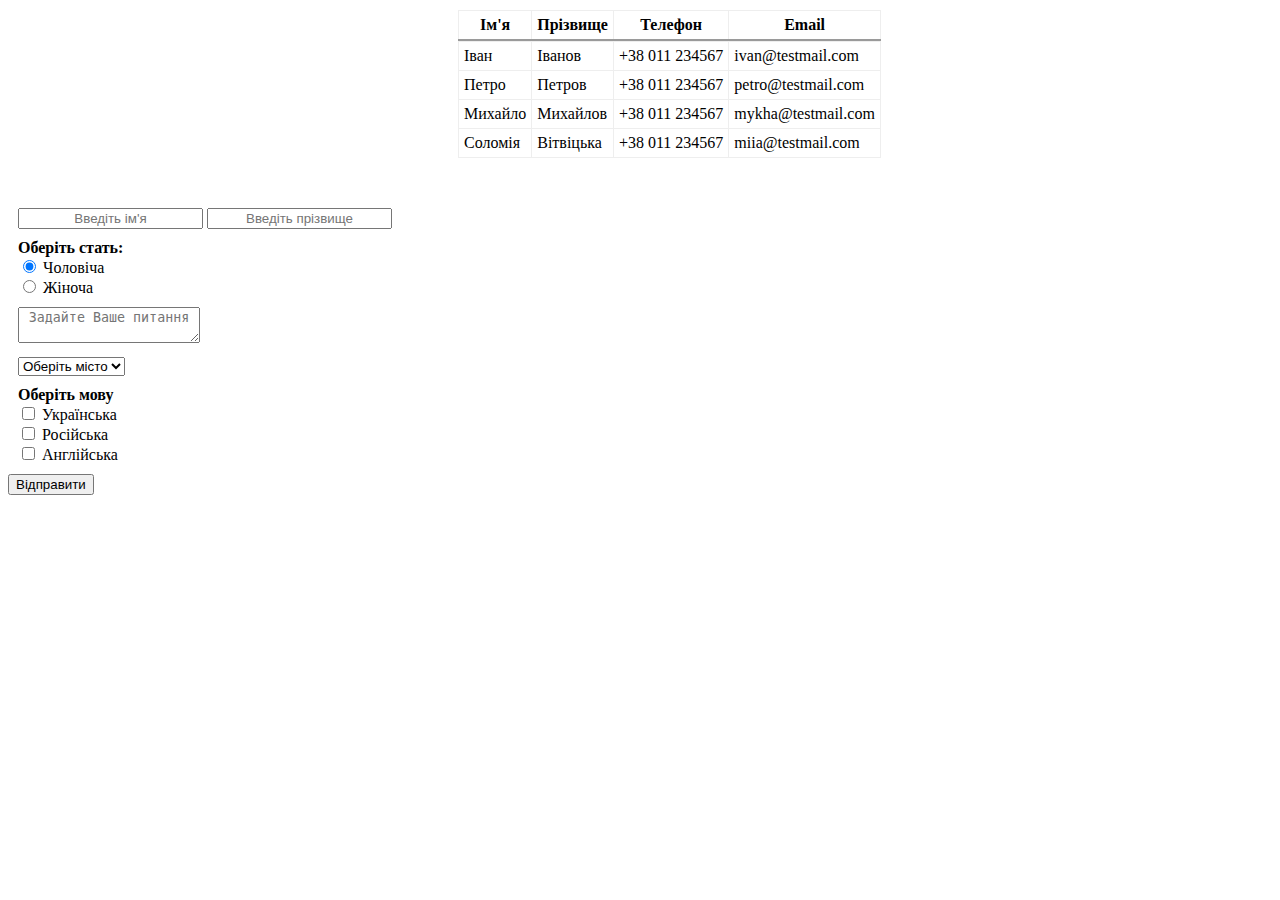
<file: hw2/index.html>
<!DOCTYPE html>
<html lang="en">
  <head>
    <meta charset="UTF-8" />
    <meta name="viewport" content="width=device-width, initial-scale=1.0" />
    <link rel="stylesheet" href="styles.css" />
    <title>HW_2</title>
  </head>

  <body>
    <!-- Table -->
    <table class="table">
      <thead>
        <tr>
          <th class="cell-head">Ім'я</th>
          <th class="cell-head">Прізвище</th>
          <th class="cell-head">Телефон</th>
          <th class="cell-head">Email</th>
        </tr>
      </thead>
      <tbody>
        <tr>
          <td class="cell">Іван</td>
          <td class="cell">Іванов</td>
          <td class="cell">+38 011 234567</td>
          <td class="cell">ivan@testmail.com</td>
        </tr>
        <tr>
          <td class="cell">Петро</td>
          <td class="cell">Петров</td>
          <td class="cell">+38 011 234567</td>
          <td class="cell">petro@testmail.com</td>
        </tr>
        <tr>
          <td class="cell">Михайло</td>
          <td class="cell">Михайлов</td>
          <td class="cell">+38 011 234567</td>
          <td class="cell">mykha@testmail.com</td>
        </tr>
        <tr>
          <td class="cell">Соломія</td>
          <td class="cell">Вітвіцька</td>
          <td class="cell">+38 011 234567</td>
          <td class="cell">miia@testmail.com</td>
        </tr>
      </tbody>
    </table>

    <!-- Form to complete -->
    <div class="input">
      <input type="text" placeholder="Введіть ім'я" />
      <input type="text" placeholder="Введіть прізвище" />
    </div>

    <div class="input">
      <p><b>Оберіть стать:</b></p>
      <p><input name="gender" type="radio" checked /> <span>Чоловіча</span></p>
      <p><input name="gender" type="radio" /> <span>Жіноча</span></p>
    </div>

    <div class="input">
      <textarea placeholder="Задайте Ваше питання"></textarea>
    </div>

    <div class="input">
      <select>
        <option disabled="disabled" selected="selected">Оберіть місто</option>
        <option>Київ</option>
        <option>Запоріжжя</option>
        <option>Полтава</option>
        <option>Львів</option>
        <option>Харків</option>
      </select>
    </div>

    <div class="input">
      <p><b>Оберіть мову</b></p>
      <p><input type="checkbox" /> <span>Українська</span></p>
      <p><input type="checkbox" /> <span>Російська</span></p>
      <p><input type="checkbox" /> <span>Англійська</span></p>
    </div>

    <input type="submit" value="Відправити" />
  </body>
</html>
</file>
<file: hw10/index.css>
@font-face {
  font-family: "HelveticaNeueBold";
  src: url("fonts/helveticaneuecyr-bold.eot");
  src: local("☺"), url("fonts/helveticaneuecyr-bold.woff") format("woff"),
    url("fonts/helveticaneuecyr-bold.ttf") format("truetype"),
    url("fonts/helveticaneuecyr-bold.svg") format("svg");
  font-weight: 700;
  font-style: normal;
}

@font-face {
  font-family: "HelveticaNeuecRegular";
  src: url("fonts/helveticaneuecyr-roman.eot");
  src: local("☺"), url("fonts/helveticaneuecyr-roman.woff") format("woff"),
    url("fonts/helveticaneuecyr-roman.ttf") format("truetype"),
    url("fonts/helveticaneuecyr-roman.svg") format("svg");
  font-weight: 400;
  font-style: normal;
}

@font-face {
  font-family: "HelveticaNeueMedium";
  src: url("fonts/HelveticaNeueCyr-Medium.eot");
  src: local("☺"), url("fonts/HelveticaNeueCyr-Medium.woff") format("woff"),
    url("fonts/HelveticaNeueCyr-Medium.ttf") format("truetype"),
    url("fonts/HelveticaNeueCyr-Medium.svg") format("svg");
  font-weight: 500;
  font-style: normal;
}

.body {
  background: #fafafa;
  font-family: "HelveticaNeuecRegular";
  font-weight: 400;
  overflow-x: hidden;
}

.navbar {
  border-bottom: 1px solid #dbdbdb;
  justify-content: space-evenly;
}
.navbar-brand {
  flex-basis: 105px;
  width: 105px;
}
.nav-item {
  position: relative;
}
.nav-item > img {
  width: 22px;
  padding: 0;
}

.nav-item + .nav-item {
  margin-left: 22px;
}

.input-group {
  flex-basis: 216px;
  width: 216px;
}

.input-group-prepend,
.input-group,
input.form-control {
  height: 29px;
}
.input-group-text {
  background: none;
  border-right: none;
}

.form-control {
  border-left: none;
  overflow: hidden;
}
.navbar-nav {
  min-width: 190px;
}
.badge-message {
  border-radius: 50%;
  position: absolute;
  top: 0;
  right: -25%;
}

@media (min-width: 992px) {
  .navbar-expand-lg .navbar-nav .nav-link {
    padding: 0;
  }
  .navbar-expand-lg {
    justify-content: space-evenly;
  }
}

.my-ava {
  width: 153px;
  height: 153px;
  border-radius: 50%;
}
.media {
  margin-top: 80px;
  margin-left: 20%;
  margin-bottom: 55px;
  width: 50%;
}
.heading-wrapper {
  display: flex;
  flex-direction: row;
  flex-wrap: wrap;
  align-items: baseline;
  margin-bottom: 21px;
}
.mt-0 {
  margin-right: 26px;
  font-size: 26px;
  line-height: 32px;
}
.dropdown-toggle {
  margin-left: 8px;
  margin-right: 16px;
  margin-bottom: 5px;
}
.btn-primary {
  font-weight: 700;
  font-size: 14px;
  line-height: 17px;
}
.wrap-stat {
  display: flex;
  flex-direction: row;
  justify-content: space-between;
  width: 353px;
  margin-bottom: 21px;
}

.stat {
  font-weight: 500;
  font-size: 17px;
  line-height: 21px;
}
.link {
  text-decoration: none;
  color: #133768;
  font-weight: 500;
  font-size: 17px;
  line-height: 21px;
}

.text {
  margin-bottom: 0;
  font-size: 17px;
  line-height: 25px;
}

.reco-wrapper {
  margin-left: 20%;
  margin-bottom: 79px;
  display: flex;
  flex-direction: row;
  flex-wrap: wrap;
}

.reco-img {
  border-radius: 50%;
  width: 79px;
}

.reco-img + .reco-img {
  margin-left: 42px;
}

.wrap-gallery {
  border-top: 1px solid #dbdbdb;
  width: 65%;
  margin: 0 auto;
}

.carousel-indicators {
  top: 0;
  bottom: auto;
  margin-bottom: 50px;
}

.carousel-indicators > li {
  background: #262626;
  width: 74px;
  height: 1px;
  border: none;
  text-indent: 0px;
  text-transform: uppercase;
  display: flex;
  align-items: baseline;
  justify-content: center;
}

.img-wrap {
  position: relative;
}

.img-wrap:after {
  content: "";
  display: block;
  padding-bottom: 100%;
}
.photo {
  position: absolute;
  object-fit: cover;
  width: 100%;
  height: 100%;
}

.container {
  margin-top: 30px;
  display: grid;
  grid-template-columns: repeat(3, auto);
  column-gap: 25px;
  row-gap: 30px;
}

@media (max-width: 1025px) {
  .container {
    grid-template-columns: repeat(2, auto);
  }
}

@media (max-width: 768px) {
  .container {
    grid-template-columns: repeat(1, auto);
  }
}

@media (max-width: 426px) {
  .wrap-stat {
    width: 95%;
    flex-wrap: wrap;
  }
}

@media (max-width: 376px) {
  .media {
    display: flex;
    flex-direction: column;
  }
  .reco-wrapper {
    flex-direction: column;
    justify-content: center;
  }

  .reco-img + .reco-img {
    margin-left: 0;
  }
}
</file>
<file: hw11/index.css>
h1 {
  text-align: center;
}

.wrap-cradle {
  margin-top: 100px;
  margin-bottom: 50px;
  display: flex;
  flex-direction: row;
  justify-content: center;
  list-style: none;
}
.ball {
  width: 50px;
  height: 50px;
  border-radius: 50%;
  position: relative;
}

li:first-of-type,
li:last-of-type {
  transform-origin: 50% 0; /* stick to axis Y */
  animation-duration: 1.2s;
  animation-timing-function: ease;
  animation-iteration-count: infinite;
  animation-direction: normal;
}

li:first-of-type {
  background-color: #4c10ae;
  animation-name: animation-left;
  animation-delay: 0.5s;
}

@keyframes animation-left {
  0% {
    transform: rotate(0deg);
  }
  25% {
    transform: rotate(45deg);
  }
  50% {
    transform: rotate(0deg);
  }
  100% {
    transform: rotate(0deg);
  }
}

li:last-of-type {
  background-color: #ff0000;
  animation-name: animation-right;
  animation-delay: 0.7s;
}

@keyframes animation-right {
  0% {
    transform: rotate(0deg);
  }
  25% {
    transform: rotate(0deg);
  }
  50% {
    transform: rotate(-45deg);
  }
  100% {
    transform: rotate(0deg);
  }
}

li:nth-of-type(2) {
  background-color: #6d0aab;
}

li:nth-of-type(3) {
  background-color: #a600a6;
}

li:nth-of-type(4) {
  background-color: #b70094;
}

li:nth-of-type(5) {
  background-color: #dd0055;
}

li:nth-of-type(6) {
  background-color: #ef002a;
}

/* li::after {
    position: absolute;
  display: block;
  content: " ";
  width: 95%;
  margin: 0 0.2%;
  height: 10px;
  left: 0px;
  bottom: -20px;
  border-radius: 50%;
  opacity: 0.2;
  background: radial-gradient(
    ellipse at center,
    rgba(0, 0, 0, 0.5) 0%,
    rgba(0, 0, 0, 0) 100%
  );
}

li:first-of-type::after {
  animation: shadow-left 1.2s ease 0.5s infinite normal;
}

@keyframes shadow-left {
  0% {
    transform: rotate(0deg);
    transform: translate(0, 0);
  }
  25% {
    transform: rotate(-45deg);
    transform: translate(-50px, 50px);
    transform: scale(1.2);
  }
  50% {
    transform: rotate(0deg);
    transform: translate(0, 0);
    
  }
  100% {
    transform: rotate(0deg);
    transform: translate(0, 0);
  }
}

li:last-of-type::after {
  animation: shadow-right 1.2s ease 0.7s infinite normal;
}
@keyframes shadow-right {
  0% {
    transform: rotate(0deg);
  }
  25% {
    transform: rotate(0deg);
  }
  50% {
    transform: rotate(0deg);
  }
  100% {
    transform: rotate(0deg);
  }
}*/

.wrap-swords {
  background-color: black;
  width: 200px;
  height: 200px;
  margin: 50px auto;
  padding: 0 30px;
  box-sizing: border-box;
  display: flex;
  flex-direction: column;
  justify-content: space-evenly;
}

.sward {
  text-align: center;
  display: flex;
  flex-direction: row;
}

.long-sward,
.short-sward {
  background-color: #fff;
  border: 3px solid #fff;
  margin-left: 5px;
}

.long-sward {
  width: 80px;
}

.short-sward {
  width: 30px;
}

.hide {
  transition: opacity 2.3s cubic-bezier(0.39, 0.58, 0.57, 1) 0.1s;
}

.wrap-swords:hover .hide {
  opacity: 0;
}
.green {
  z-index: 2;
  transition: background-color, border,
    box-shadow 2.3s cubic-bezier(0.39, 0.58, 0.57, 1) 0.1s;
}
.wrap-swords:hover > .sward > .green {
  background-color: #2be387;
  border: 1px solid #2be387;
  box-shadow: 0px -1px 5px 0px #2be387;
}

.red {
  z-index: 0;
  transition: background-color, border,
    box-shadow 2.3s cubic-bezier(0.39, 0.58, 0.57, 1) 0.1s;
}
.wrap-swords:hover > .sward > .red {
  background-color: #e32b53;
  border: 1px solid #e32b53;
  box-shadow: 0px -1px 5px 0px #e32b53;
}

.top {
  transform-origin: 55px 100%;
  transition: transform 2.3s cubic-bezier(0.39, 0.58, 0.57, 1) 0.1s;
}
.wrap-swords:hover .top {
  transform: rotate(-45deg);
}

.under {
  transform-origin: 100% 0;
  transition: transform 2.3s cubic-bezier(0.39, 0.58, 0.57, 1) 0.1s;
}
.wrap-swords:hover .under {
  transform: rotate(45deg);
}
</file>
<file: hw12/index.css>
body {
  font-family: "Roboto", sans-serif;
  color: #6F7CB2;
  font-size: 16px;
  overflow-x: hidden;
}

.nav {
  padding-top: 12px;
  margin-bottom: 243px;
  position: relative;
  z-index: 5;
}

.nav-link {
  text-decoration: none;
  font-size: 14px;
  line-height: 24px;
  color: #6F7CB2;
}

.logo {
  font-weight: 900;
  font-size: 26px;
  line-height: 38px;
  color: #37447E;
}

.btn {
  border-radius: 2px;
}

.dark-blue {
  background: #111B47;
  color: #FFFFFF;
  font-weight: 500;
}

.dark-blue:visited {
  color: #6F7CB2;
}

.nav-item .dark-blue {
  font-size: 12px;
  line-height: 18px;
  padding: 4px 55px;
}
.nav-item .dark-blue:hover {
  color: #6F7CB2;
}

h1, h2, h5 {
  color: #091133;
}

h1 {
  font-weight: 500;
  font-size: 50px;
  line-height: 66px;
  letter-spacing: 1px;
}

header {
  max-height: 820px;
  color: #505F98;
}
header .row {
  position: relative;
}
header .row .text-wrapper {
  z-index: 2;
}
header .row .text-wrapper p {
  font-size: 18px;
  line-height: 30px;
}
header .row .text-wrapper .btn-wrapper {
  margin-top: 69px;
  margin-bottom: 390px;
}
header .row .text-wrapper .btn-wrapper .btn + .btn {
  margin-left: 30px;
}
header .row .text-wrapper .btn-wrapper .btn {
  padding: 7px 55px;
}

.btn-wrapper .dark-blue:hover {
  color: #6F7CB2;
}

.image-main {
  width: 1040px;
  position: absolute;
  bottom: 0;
  left: -283px;
  overflow-x: hidden;
  z-index: 0;
}

.light {
  border: 2px solid #111B47;
  background: #ffffff;
  color: #091133;
}

.img-md {
  width: 540px;
}

.img-sm {
  width: 480px;
}

h2 {
  margin-top: 170px;
  margin-bottom: 16px;
}

.row .row {
  margin-top: 80px;
}

.col-5 {
  position: relative;
}

h5 {
  margin-top: 14px;
  margin-bottom: 6px;
}

.sub-txt {
  font-size: 12px;
  line-height: 18px;
  color: #5D6970;
}

.col-5 .image, .col-6 .image {
  position: absolute;
  bottom: 0;
}

.container + .container {
  margin-top: 108px;
}

.text-wrapper:last-child {
  margin-bottom: 60px;
}

.text-wrapper .btn {
  padding: 4px 55px;
}
.text-wrapper .dark-blue:hover {
  color: #6F7CB2;
}

.bottom-wrapper {
  position: relative;
  background: rgba(231, 236, 255, 0.5);
  margin-top: 108px;
  display: flow-root;
  padding-bottom: 172px;
}
.bottom-wrapper h2 {
  text-align: center;
  margin-top: 237px;
}
.bottom-wrapper p {
  width: 40%;
}
.bottom-wrapper .price {
  font-weight: 500;
  font-size: 50px;
  line-height: 66px;
  color: #222F65;
  width: auto;
}
.bottom-wrapper .product {
  line-height: 26px;
  color: #37447E;
  width: auto;
  margin-bottom: 60px;
}
.bottom-wrapper .moto {
  width: auto;
  font-size: 14px;
  line-height: 24px;
  color: #5D6970;
  margin-bottom: 9px;
}
.bottom-wrapper .dark-blue:hover {
  color: #6F7CB2;
}

.bottom-wrapper:before {
  content: "";
  position: absolute;
  top: -32px;
  width: 100%;
  height: 64px;
  background: #fff;
  box-sizing: border-box;
  border-radius: 50%;
  z-index: 1;
}

footer {
  background: #E7ECFF;
}

.top-footer {
  padding-top: 60px;
  padding-bottom: 40px;
  border-bottom: 1px solid #CDD1D4;
}
.top-footer .btn {
  padding: 4px 15px;
}
.top-footer .copyright {
  font-weight: 500;
  font-size: 14px;
  line-height: 24px;
  color: #939EA4;
}

.bottom-footer {
  padding: 20px 11% 30px 11%;
}
.bottom-footer .pages .nav-link {
  color: #929ECC;
}

.social-link + .social-link {
  margin-left: 30px;
}

@media (max-width: 769px) {
  .image-main, .image {
    display: none;
  }

  .col-6, .col-5 {
    max-width: 95%;
    flex-basis: 95%;
    text-align: center;
  }
  .col-6 .btn-wrapper, .col-5 .btn-wrapper {
    justify-content: center;
  }

  .nav {
    margin-bottom: 50px;
  }

  header .btn-wrapper {
    margin-bottom: 50px;
  }

  h1, h2 {
    margin-top: 10px;
  }
}
@media (max-width: 426px) {
  .justify-content-between, .justify-content-around {
    flex-wrap: wrap;
  }

  .top-footer {
    align-items: baseline;
  }
}
</file>
<file: hw2/styles.css>
.table {
  border-collapse: collapse;
  margin-left: 450px;
  margin-bottom: 50px;
  margin-top: 10px;
}

.cell {
  border-style: groove;
  border-width: 1px;
  padding: 5px;
}

.cell-head {
  border-style: groove;
  border-width: 1px 1px 3px 1px;
  padding: 5px;
}

.input {
  margin-left: 10px;
  margin-bottom: 10px;
}

p {
  margin: 0px;
}

::placeholder {
  text-align: center;
}
</file>
